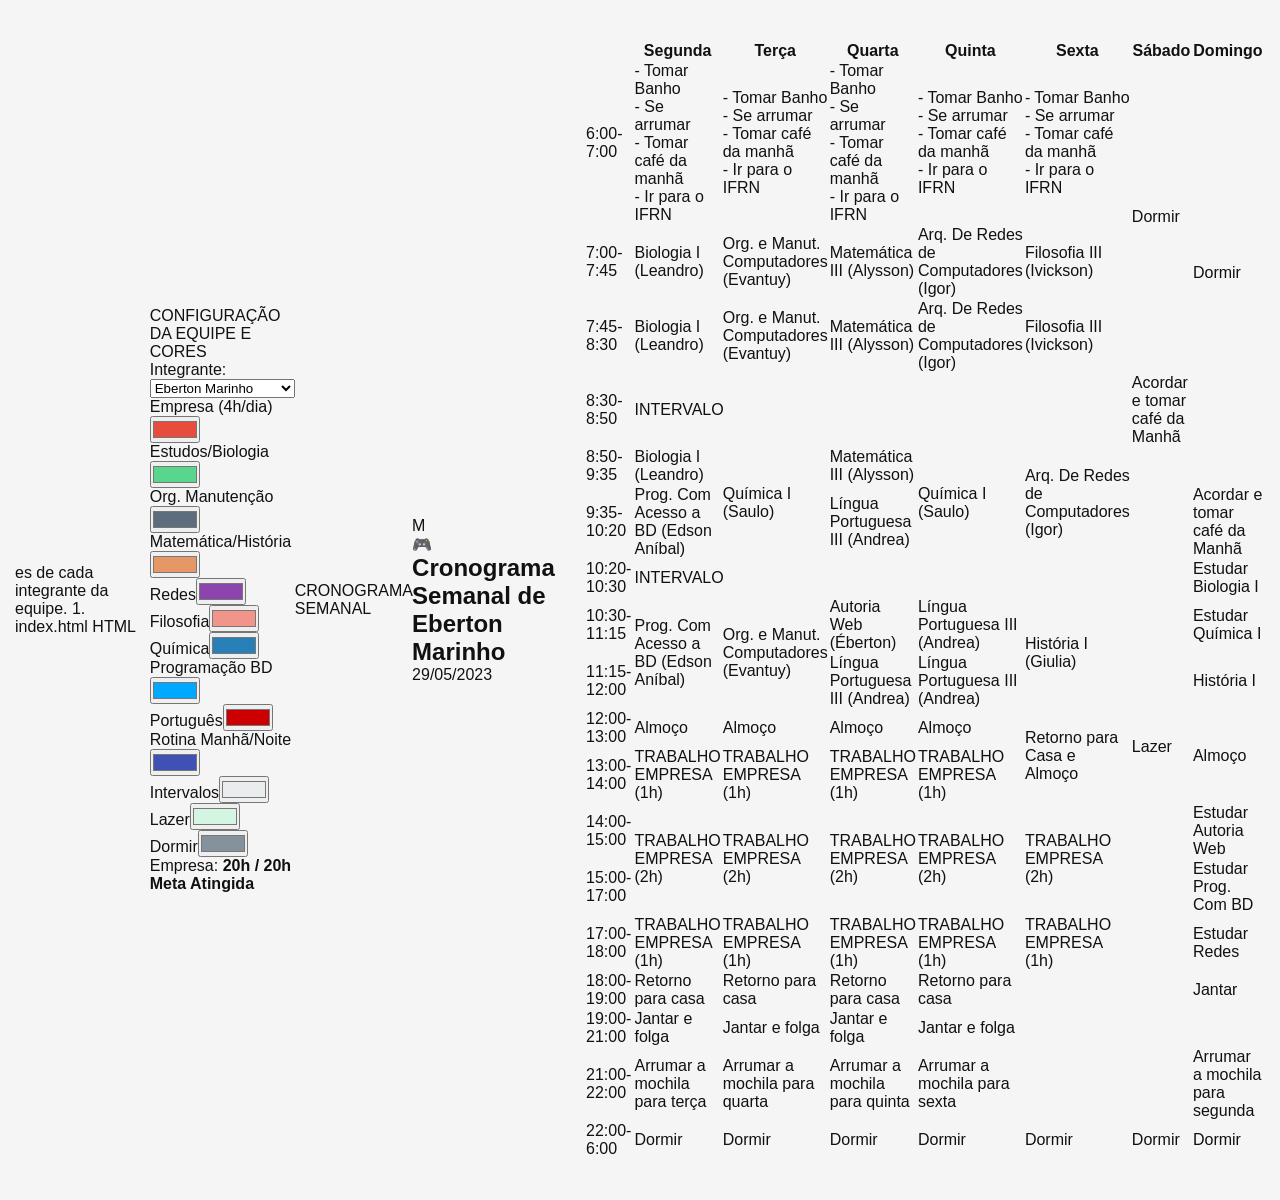
<file: index.html>
es de cada integrante da equipe.

1. index.html
HTML
<!DOCTYPE html>
<html lang="pt-BR">
<head>
  <meta charset="UTF-8">
  <meta name="viewport" content="width=device-width, initial-scale=1.0">
  <title>Cronograma Semanal</title>
  <link rel="stylesheet" href="style.css">
</head>
<body>

  <!-- BANNER / PAINEL DE CONTROLE DA EQUIPE -->
  <div class="team-bar">
    <div class="team-bar-title">CONFIGURAÇÃO DA EQUIPE E CORES</div>
    
    <div class="team-controls">
      <div class="control-group">
        <label for="memberSelect">Integrante:</label>
        <select id="memberSelect" onchange="changeMember()">
          <option value="eberton">Eberton Marinho</option>
          <option value="ana">Ana Silva (Empresa)</option>
          <option value="carlos">Carlos Eduardo</option>
        </select>
      </div>

      <div class="colors-wrapper" id="colorPickersContainer">
        <!-- Os seletores de cor serão gerados dinamicamente pelo JS -->
      </div>

      <div class="work-badge">
        <span>Empresa:</span>
        <strong id="workHoursCounter">20h / 20h Meta Atingida</strong>
      </div>
    </div>
  </div>

  <!-- CABEÇALHO DO CRONOGRAMA -->
  <div class="header-banner">
    CRONOGRAMA SEMANAL
  </div>

  <div class="user-header">
    <div class="user-avatar-container">
      <div class="avatar-circle">M</div>
      <div class="avatar-icon">🎮</div>
    </div>

    <div class="user-info-box">
      <h2 id="userNameTitle">Cronograma Semanal de Eberton Marinho</h2>
      <p id="userDateText">29/05/2023</p>
    </div>
  </div>

  <!-- TABELA DO CRONOGRAMA -->
  <div class="table-container">
    <table class="schedule-table" id="scheduleTable">
      <thead>
        <tr>
          <th style="width: 10%;"></th>
          <th style="width: 13%;">Segunda</th>
          <th style="width: 13%;">Terça</th>
          <th style="width: 13%;">Quarta</th>
          <th style="width: 13%;">Quinta</th>
          <th style="width: 13%;">Sexta</th>
          <th style="width: 12.5%;">Sábado</th>
          <th style="width: 12.5%;">Domingo</th>
        </tr>
      </thead>
      <tbody>
        <!-- 6:00 - 7:00 -->
        <tr>
          <td class="time-col">6:00-7:00</td>
          <td class="cat-rotina">- Tomar Banho<br>- Se arrumar<br>- Tomar café da manhã<br>- Ir para o IFRN</td>
          <td class="cat-rotina">- Tomar Banho<br>- Se arrumar<br>- Tomar café da manhã<br>- Ir para o IFRN</td>
          <td class="cat-rotina">- Tomar Banho<br>- Se arrumar<br>- Tomar café da manhã<br>- Ir para o IFRN</td>
          <td class="cat-rotina">- Tomar Banho<br>- Se arrumar<br>- Tomar café da manhã<br>- Ir para o IFRN</td>
          <td class="cat-rotina">- Tomar Banho<br>- Se arrumar<br>- Tomar café da manhã<br>- Ir para o IFRN</td>
          <td rowspan="3" class="cat-dormir center-text">Dormir</td>
          <td rowspan="5" class="cat-dormir center-text">Dormir</td>
        </tr>

        <!-- 7:00 - 7:45 -->
        <tr>
          <td class="time-col">7:00-7:45</td>
          <td class="cat-estudos center-text">Biologia I (Leandro)</td>
          <td class="cat-materia1 center-text">Org. e Manut. Computadores (Evantuy)</td>
          <td class="cat-materia2 center-text">Matemática III (Alysson)</td>
          <td class="cat-materia3 center-text">Arq. De Redes de Computadores (Igor)</td>
          <td class="cat-materia4 center-text">Filosofia III (Ivickson)</td>
        </tr>

        <!-- 7:45 - 8:30 -->
        <tr>
          <td class="time-col">7:45-8:30</td>
          <td class="cat-estudos center-text">Biologia I (Leandro)</td>
          <td class="cat-materia1 center-text">Org. e Manut. Computadores (Evantuy)</td>
          <td class="cat-materia2 center-text">Matemática III (Alysson)</td>
          <td class="cat-materia3 center-text">Arq. De Redes de Computadores (Igor)</td>
          <td class="cat-materia4 center-text">Filosofia III (Ivickson)</td>
        </tr>

        <!-- 8:30 - 8:50 -->
        <tr>
          <td class="time-col">8:30-8:50</td>
          <td colspan="5" class="cat-intervalo center-text">INTERVALO</td>
          <td class="cat-rotina center-text">Acordar e tomar café da Manhã</td>
        </tr>

        <!-- 8:50 - 9:35 -->
        <tr>
          <td class="time-col">8:50-9:35</td>
          <td class="cat-estudos center-text">Biologia I (Leandro)</td>
          <td class="cat-materia5 center-text" rowspan="2">Química I (Saulo)</td>
          <td class="cat-materia2 center-text">Matemática III (Alysson)</td>
          <td class="cat-materia5 center-text" rowspan="2">Química I (Saulo)</td>
          <td class="cat-materia3 center-text" rowspan="2">Arq. De Redes de Computadores (Igor)</td>
          <td rowspan="12" class="cat-lazer center-text">Lazer</td>
        </tr>

        <!-- 9:35 - 10:20 -->
        <tr>
          <td class="time-col">9:35-10:20</td>
          <td class="cat-materia6 center-text">Prog. Com Acesso a BD (Edson Aníbal)</td>
          <td class="cat-materia7 center-text">Língua Portuguesa III (Andrea)</td>
          <td class="cat-rotina center-text">Acordar e tomar café da Manhã</td>
        </tr>

        <!-- 10:20 - 10:30 -->
        <tr>
          <td class="time-col">10:20-10:30</td>
          <td colspan="5" class="cat-intervalo center-text">INTERVALO</td>
          <td class="cat-estudos">Estudar Biologia I</td>
        </tr>

        <!-- 10:30 - 11:15 -->
        <tr>
          <td class="time-col">10:30-11:15</td>
          <td class="cat-materia6 center-text" rowspan="2">Prog. Com Acesso a BD (Edson Aníbal)</td>
          <td class="cat-materia1 center-text" rowspan="2">Org. e Manut. Computadores (Evantuy)</td>
          <td class="cat-materia2 center-text">Autoria Web (Éberton)</td>
          <td class="cat-materia7 center-text">Língua Portuguesa III (Andrea)</td>
          <td class="cat-materia2 center-text" rowspan="2">História I (Giulia)</td>
          <td class="cat-estudos">Estudar Química I</td>
        </tr>

        <!-- 11:15 - 12:00 -->
        <tr>
          <td class="time-col">11:15-12:00</td>
          <td class="cat-materia7 center-text">Língua Portuguesa III (Andrea)</td>
          <td class="cat-materia7 center-text">Língua Portuguesa III (Andrea)</td>
          <td class="cat-estudos">História I</td>
        </tr>

        <!-- 12:00 - 13:00 -->
        <tr>
          <td class="time-col">12:00-13:00</td>
          <td class="cat-intervalo center-text">Almoço</td>
          <td class="cat-intervalo center-text">Almoço</td>
          <td class="cat-intervalo center-text">Almoço</td>
          <td class="cat-intervalo center-text">Almoço</td>
          <td class="cat-intervalo center-text" rowspan="2">Retorno para Casa e Almoço</td>
          <td class="cat-intervalo center-text" rowspan="2">Almoço</td>
        </tr>

        <!-- 13:00 - 14:00 -->
        <tr>
          <td class="time-col">13:00-14:00</td>
          <td class="cat-trabalho center-text">TRABALHO EMPRESA (1h)</td>
          <td class="cat-trabalho center-text">TRABALHO EMPRESA (1h)</td>
          <td class="cat-trabalho center-text">TRABALHO EMPRESA (1h)</td>
          <td class="cat-trabalho center-text">TRABALHO EMPRESA (1h)</td>
        </tr>

        <!-- 14:00 - 15:00 -->
        <tr>
          <td class="time-col">14:00-15:00</td>
          <td class="cat-trabalho center-text" rowspan="2">TRABALHO EMPRESA (2h)</td>
          <td class="cat-trabalho center-text" rowspan="2">TRABALHO EMPRESA (2h)</td>
          <td class="cat-trabalho center-text" rowspan="2">TRABALHO EMPRESA (2h)</td>
          <td class="cat-trabalho center-text" rowspan="2">TRABALHO EMPRESA (2h)</td>
          <td class="cat-trabalho center-text" rowspan="2">TRABALHO EMPRESA (2h)</td>
          <td class="cat-estudos">Estudar Autoria Web</td>
        </tr>

        <!-- 15:00 - 17:00 -->
        <tr>
          <td class="time-col">15:00-17:00</td>
          <td class="cat-estudos">Estudar Prog. Com BD</td>
        </tr>

        <!-- 17:00 - 18:00 -->
        <tr>
          <td class="time-col">17:00-18:00</td>
          <td class="cat-trabalho center-text">TRABALHO EMPRESA (1h)</td>
          <td class="cat-trabalho center-text">TRABALHO EMPRESA (1h)</td>
          <td class="cat-trabalho center-text">TRABALHO EMPRESA (1h)</td>
          <td class="cat-trabalho center-text">TRABALHO EMPRESA (1h)</td>
          <td class="cat-trabalho center-text">TRABALHO EMPRESA (1h)</td>
          <td class="cat-estudos">Estudar Redes</td>
        </tr>

        <!-- 18:00 - 19:00 -->
        <tr>
          <td class="time-col">18:00-19:00</td>
          <td class="cat-rotina">Retorno para casa</td>
          <td class="cat-rotina">Retorno para casa</td>
          <td class="cat-rotina">Retorno para casa</td>
          <td class="cat-rotina">Retorno para casa</td>
          <td></td>
          <td class="cat-intervalo">Jantar</td>
        </tr>

        <!-- 19:00 - 21:00 -->
        <tr>
          <td class="time-col">19:00-21:00</td>
          <td class="cat-lazer">Jantar e folga</td>
          <td class="cat-lazer">Jantar e folga</td>
          <td class="cat-lazer">Jantar e folga</td>
          <td class="cat-lazer">Jantar e folga</td>
          <td></td>
          <td></td>
        </tr>

        <!-- 21:00 - 22:00 -->
        <tr>
          <td class="time-col">21:00-22:00</td>
          <td class="cat-rotina">Arrumar a mochila para terça</td>
          <td class="cat-rotina">Arrumar a mochila para quarta</td>
          <td class="cat-rotina">Arrumar a mochila para quinta</td>
          <td class="cat-rotina">Arrumar a mochila para sexta</td>
          <td></td>
          <td></td>
          <td class="cat-rotina">Arrumar a mochila para segunda</td>
        </tr>

        <!-- 22:00 - 6:00 -->
        <tr>
          <td class="time-col">22:00-6:00</td>
          <td class="cat-dormir center-text">Dormir</td>
          <td class="cat-dormir center-text">Dormir</td>
          <td class="cat-dormir center-text">Dormir</td>
          <td class="cat-dormir center-text">Dormir</td>
          <td class="cat-dormir center-text">Dormir</td>
          <td class="cat-dormir center-text">Dormir</td>
          <td class="cat-dormir center-text">Dormir</td>
        </tr>
      </tbody>
    </table>
  </div>

  <script>
    // Estrutura de dados dos integrantes e suas cores por categoria
    const membersData = {
      eberton: {
        name: "Cronograma Semanal de Eberton Marinho",
        date: "29/05/2023",
        avatarLetter: "M",
        avatarIcon: "🎮",
        colors: {
          trabalho: "#e74c3c",   // Vermelho (Trabalho Empresa - 20h)
          estudos: "#58d68d",    // Verde Biologia/Estudos
          materia1: "#5d6d7e",   // Org. e Manut.
          materia2: "#e59866",   // Matemática / Autoria Web / História
          materia3: "#8e44ad",   // Arq. Redes
          materia4: "#f1948a",   // Filosofia
          materia5: "#2980b9",   // Química
          materia6: "#00a8ff",   // Prog. BD
          materia7: "#cc0000",   // Português
          rotina: "#3f51b5",     // Rotina Manhã (Azul)
          intervalo: "#eaeded",  // Intervalos / Almoço
          lazer: "#d5f5e3",      // Lazer Sábado
          dormir: "#85929e"      // Dormir
        }
      },
      ana: {
        name: "Cronograma Semanal de Ana Silva",
        date: "01/06/2023",
        avatarLetter: "A",
        avatarIcon: "💼",
        colors: {
          trabalho: "#ff6b6b",
          estudos: "#4ecdc4",
          materia1: "#45b7d1",
          materia2: "#f7d794",
          materia3: "#778beb",
          materia4: "#cf6a87",
          materia5: "#63cdda",
          materia6: "#786fa6",
          materia7: "#e77f67",
          rotina: "#546de5",
          intervalo: "#f8a5c2",
          lazer: "#63cdda",
          dormir: "#574b90"
        }
      },
      carlos: {
        name: "Cronograma Semanal de Carlos Eduardo",
        date: "05/06/2023",
        avatarLetter: "C",
        avatarIcon: "💻",
        colors: {
          trabalho: "#d35400",
          estudos: "#27ae60",
          materia1: "#7f8c8d",
          materia2: "#f39c12",
          materia3: "#16a085",
          materia4: "#c0392b",
          materia5: "#2980b9",
          materia6: "#8e44ad",
          materia7: "#b71540",
          rotina: "#1e3799",
          intervalo: "#f6b93b",
          lazer: "#78e08f",
          dormir: "#4a69bd"
        }
      }
    };

    const categoryLabels = {
      trabalho: "Empresa (4h/dia)",
      estudos: "Estudos/Biologia",
      materia1: "Org. Manutenção",
      materia2: "Matemática/História",
      materia3: "Redes",
      materia4: "Filosofia",
      materia5: "Química",
      materia6: "Programação BD",
      materia7: "Português",
      rotina: "Rotina Manhã/Noite",
      intervalo: "Intervalos",
      lazer: "Lazer",
      dormir: "Dormir"
    };

    let currentMemberKey = "eberton";

    function updateColorsCSS() {
      const colors = membersData[currentMemberKey].colors;
      for (const [cat, color] of Object.entries(colors)) {
        document.documentElement.style.setProperty(`--bg-${cat}`, color);
      }
    }

    function renderColorPickers() {
      const container = document.getElementById("colorPickersContainer");
      container.innerHTML = "";
      const colors = membersData[currentMemberKey].colors;

      for (const [cat, color] of Object.entries(colors)) {
        const item = document.createElement("div");
        item.className = "color-picker-item";

        const label = document.createElement("label");
        label.textContent = categoryLabels[cat] || cat;

        const input = document.createElement("input");
        input.type = "color";
        input.value = color;
        input.oninput = (e) => {
          membersData[currentMemberKey].colors[cat] = e.target.value;
          updateColorsCSS();
        };

        item.appendChild(label);
        item.appendChild(input);
        container.appendChild(item);
      }
    }

    function changeMember() {
      const select = document.getElementById("memberSelect");
      currentMemberKey = select.value;
      const member = membersData[currentMemberKey];

      document.getElementById("userNameTitle").textContent = member.name;
      document.getElementById("userDateText").textContent = member.date;
      document.querySelector(".avatar-circle").textContent = member.avatarLetter;
      document.querySelector(".avatar-icon").textContent = member.avatarIcon;

      updateColorsCSS();
      renderColorPickers();
    }

    // Inicialização
    updateColorsCSS();
    renderColorPickers();
  </script>

</body>
</html>
</file>
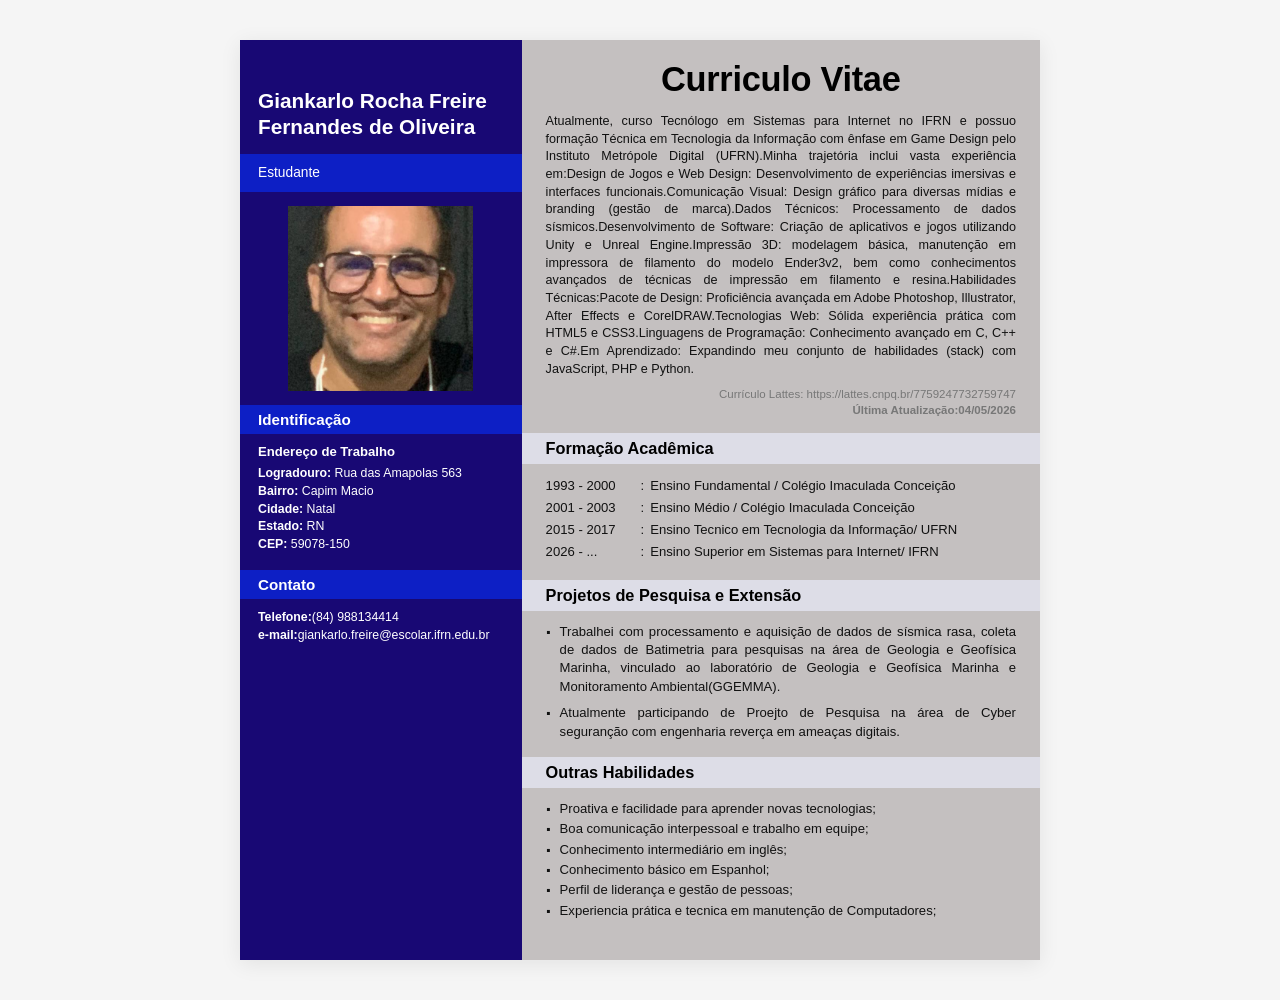
<file: curriculo.html>
<!DOCTYPE html>
<html lang="pt-BR">
<head>
  <meta charset="UTF-8">
  <meta name="viewport" content="width=device-width, initial-scale=1.0">
  <title>Currículo Vitae</title>
  <link rel="stylesheet" href="style.css">
</head>
<body>
  <div class="curriculo-container">

    <aside class="sidebar">

      <!-- nome -->
      <div class="sidebar-header">
        <h1 class="nome"><br>Giankarlo Rocha Freire Fernandes de Oliveira</h1>
      </div>

      <!-- area de Formação -->
      <div class="sidebar-faixa-subtitulo">
        <p class="cargo">Estudante</p>
      </div>

      <!-- foto de Perfil -->
      <div class="sidebar-foto-area">
        <img src="22.jpg" alt="Foto de perfil" class="foto-perfil" onerror="this.style.display='none'; document.getElementById('foto-placeholder').style.display='flex';">
        <div id="foto-placeholder" class="foto-placeholder" style="display: none;">
          <span>Inserir Foto</span>
        </div>
      </div>

      <!-- identificação -->
      <section class="sidebar-secao">
        <div class="sidebar-faixa-secao">
          <h2>Identificação</h2>
        </div>
        <div class="sidebar-conteudo-secao">
          <p class="subtitulo-secao">Endereço de Trabalho</p>
          <ul class="dados-lista">
            <li><strong>Logradouro:</strong> Rua das Amapolas 563</li>
            <li><strong>Bairro:</strong> Capim Macio</li>
            <li><strong>Cidade:</strong> Natal</li>
            <li><strong>Estado:</strong> RN</li>
            <li><strong>CEP:</strong> 59078-150</li>
          </ul>
        </div>
      </section>

      <!-- contato -->
      <section class="sidebar-secao">
        <div class="sidebar-faixa-secao">
          <h2>Contato</h2>
        </div>
        <div class="sidebar-conteudo-secao">
          <ul class="dados-lista">
            <li><strong>Telefone:</strong>(84) 988134414 </li>
            <li><strong>e-mail:</strong>giankarlo.freire@escolar.ifrn.edu.br</li>
          </ul>
        </div>
      </section>

    </aside>

    <main class="conteudo-principal">

      <header class="topo-conteudo">
        <h1 class="titulo-curriculo">Curriculo Vitae</h1>


        <p class="resumo-texto">
            Atualmente, curso Tecnólogo em Sistemas para Internet no IFRN e possuo formação Técnica em Tecnologia da Informação com ênfase em Game Design pelo Instituto Metrópole Digital (UFRN).Minha trajetória inclui vasta experiência em:Design de Jogos e Web Design: Desenvolvimento de experiências imersivas e interfaces funcionais.Comunicação Visual: Design gráfico para diversas mídias e branding (gestão de marca).Dados Técnicos: Processamento de dados sísmicos.Desenvolvimento de Software: Criação de aplicativos e jogos utilizando Unity e Unreal Engine.Impressão 3D: modelagem básica, manutenção em impressora de filamento do modelo Ender3v2, bem como conhecimentos avançados de técnicas de impressão em filamento e resina.Habilidades Técnicas:Pacote de Design: Proficiência avançada em Adobe Photoshop, Illustrator, After Effects e CorelDRAW.Tecnologias Web: Sólida experiência prática com HTML5 e CSS3.Linguagens de Programação: Conhecimento avançado em C, C++ e C#.Em Aprendizado: Expandindo meu conjunto de habilidades (stack) com JavaScript, PHP e Python.
        </p>

        <div class="metadados-topo">
          <p class="link-lattes">Currículo Lattes: <a href="https://lattes.cnpq.br/7759247732759747" target="_blank">https://lattes.cnpq.br/7759247732759747</a></p>
          <p class="data-atualizacao">Última Atualização:04/05/2026</p>
        </div>
      </header>

      <section class="secao-principal">
        <div class="faixa-secao-principal">
          <h2>Formação Acadêmica</h2>
        </div>
        <div class="conteudo-secao-principal">
          <div class="item-cronologico">
            <span class="periodo">1993 - 2000</span>
            <span class="separador">:</span>
            <span class="instituicao">Ensino Fundamental / Colégio Imaculada Conceição</span>
          </div>
          <div class="item-cronologico">
            <span class="periodo">2001 - 2003</span>
            <span class="separador">:</span>
            <span class="instituicao">Ensino Médio / Colégio Imaculada Conceição</span>
          </div>
          <div class="item-cronologico">
            <span class="periodo">2015 - 2017</span>
            <span class="separador">:</span>
            <span class="instituicao">Ensino Tecnico em Tecnologia da Informação/ UFRN</span>
          </div>
          <div class="item-cronologico">
            <span class="periodo">2026 - ...</span>
            <span class="separador">:</span>
            <span class="instituicao">Ensino Superior em Sistemas para Internet/ IFRN</span>
          </div>
        </div>
      </section>

      <section class="secao-principal">
        <div class="faixa-secao-principal">
          <h2>Projetos de Pesquisa e Extensão</h2>
        </div>
        <div class="conteudo-secao-principal">
          <ul class="lista-topicos">
            <li>
                Trabalhei com processamento e aquisição de dados de sísmica rasa, coleta de dados de Batimetria para pesquisas na área de Geologia e Geofísica Marinha, vinculado ao laboratório de Geologia e Geofísica Marinha e Monitoramento Ambiental(GGEMMA).
            </li>
            <li>
              Atualmente participando de Proejto de Pesquisa na área de Cyber seguranção com engenharia reverça em ameaças digitais.
            </li>
          </ul>
        </div>
      </section>

      <section class="secao-principal">
        <div class="faixa-secao-principal">
          <h2>Outras Habilidades</h2>
        </div>
        <div class="conteudo-secao-principal">
          <ul class="lista-topicos lista-habilidades">
            <li>Proativa e facilidade para aprender novas tecnologias;</li>
            <li>Boa comunicação interpessoal e trabalho em equipe;</li>
            <li>Conhecimento intermediário em inglês;</li>
            <li>Conhecimento básico em Espanhol;</li>
            <li>Perfil de liderança e gestão de pessoas;</li>
            <li>Experiencia prática e tecnica em manutenção de Computadores;</li>
          </ul>
        </div>
      </section>

    </main>

  </div>

</body>
</html>
</file>
<file: style.css>
:root {
  /* arra Lateral */
  --cor-sidebar: #180874;
  --cor-sidebar-faixa: #0d1fc5;
  --cor-texto-sidebar: #ffffff;

  /* coluna Principal */
  --cor-fundo-conteudo: #c4c0c0;
  --cor-faixa-secao: #dddde7;
  --cor-titulo-principal: #000000;
  --cor-texto-principal: #111111;
  --cor-metadados: #777777;

  /* fundo da Página */
  --cor-fundo-pagina: #f5f5f5;
  --sombra-card: 0 4px 20px rgba(0, 0, 0, 0.08);

  /* tipografia */
  --fonte-padrao: "Segoe UI", Arial, Helvetica, sans-serif;
}

* {
  margin: 0;
  padding: 0;
  box-sizing: border-box;
}

body {
  font-family: var(--fonte-padrao);
  background-color: var(--cor-fundo-pagina);
  color: var(--cor-texto-principal);
  display: flex;
  justify-content: center;
  align-items: center;
  min-height: 100vh;
  padding: 40px 15px;
}

.curriculo-container {
  width: 100%;
  max-width: 800px;
  background-color: var(--cor-fundo-conteudo);
  display: flex;
  flex-direction: row;
  box-shadow: var(--sombra-card);
  align-items: stretch;
}

.sidebar {
  width: 35.2%;
  min-width: 250px;
  background-color: var(--cor-sidebar);
  color: var(--cor-texto-sidebar);
  display: flex;
  flex-direction: column;
  padding-bottom: 24px;
}

/* nome */
.sidebar-header {
  padding: 22px 18px 14px 18px;
}

.sidebar-header .nome {
  font-size: 1.3rem;
  font-weight: 700;
  line-height: 1.25;
  color: var(--cor-texto-sidebar);
}

/* cargo */
.sidebar-faixa-subtitulo {
  background-color: var(--cor-sidebar-faixa);
  padding: 10px 18px;
}

.sidebar-faixa-subtitulo .cargo {
  font-size: 0.86rem;
  font-weight: 500;
  line-height: 1.3;
  color: var(--cor-texto-sidebar);
}

/* foto de Perfil */
.sidebar-foto-area {
  padding: 14px 18px;
  display: flex;
  justify-content: center;
  align-items: center;
}

.foto-perfil {
  width: 100%;
  max-width: 185px;
  aspect-ratio: 1 / 1;
  object-fit: cover;
  display: block;
  background-color: #e0e0e0;
}

/* placeholder */
.foto-placeholder {
  width: 100%;
  max-width: 185px;
  aspect-ratio: 1 / 1;
  background-color: rgba(255, 255, 255, 0.15);
  border: 2px dashed rgba(255, 255, 255, 0.4);
  display: flex;
  align-items: center;
  justify-content: center;
  color: #ffffff;
  font-size: 0.85rem;
  text-align: center;
}

/* barra Lateral */
.sidebar-secao {
  display: flex;
  flex-direction: column;
}

.sidebar-faixa-secao {
  background-color: var(--cor-sidebar-faixa);
  padding: 6px 18px;
}

.sidebar-faixa-secao h2 {
  font-size: 0.95rem;
  font-weight: 700;
  color: var(--cor-texto-sidebar);
}

.sidebar-conteudo-secao {
  padding: 10px 18px 16px 18px;
}

.subtitulo-secao {
  font-size: 0.82rem;
  font-weight: 700;
  margin-bottom: 6px;
  color: var(--cor-texto-sidebar);
}

.dados-lista {
  list-style: none;
}

.dados-lista li {
  font-size: 0.77rem;
  line-height: 1.45;
  color: var(--cor-texto-sidebar);
}

.dados-lista li strong {
  font-weight: 600;
}

.conteudo-principal {
  width: 64.8%;
  background-color: var(--cor-fundo-conteudo);
  display: flex;
  flex-direction: column;
  padding-bottom: 24px;
}

/* cabeçalho do Conteúdo */
.topo-conteudo {
  display: flex;
  flex-direction: column;
}

.titulo-curriculo {
  text-align: center;
  font-size: 2.15rem;
  font-weight: 700;
  color: var(--cor-titulo-principal);
  margin-top: 20px;
  margin-bottom: 14px;
  letter-spacing: -0.3px;
}

.resumo-texto {
  padding: 0 24px;
  font-size: 0.79rem;
  line-height: 1.4;
  color: var(--cor-texto-principal);
  text-align: justify;
}

/* metadados */
.metadados-topo {
  padding: 8px 24px 14px 24px;
  text-align: right;
  font-size: 0.72rem;
  line-height: 1.4;
  color: var(--cor-metadados);
}

.metadados-topo a {
  color: var(--cor-metadados);
  text-decoration: none;
}

.metadados-topo a:hover {
  text-decoration: underline;
}

.data-atualizacao {
  font-weight: 700;
}

/* seções de Conteúdo */
.secao-principal {
  display: flex;
  flex-direction: column;
}

.faixa-secao-principal {
  background-color: var(--cor-faixa-secao);
  padding: 6px 24px;
}

.faixa-secao-principal h2 {
  font-size: 1.02rem;
  font-weight: 700;
  color: var(--cor-titulo-principal);
}

.conteudo-secao-principal {
  padding: 12px 24px 16px 24px;
}

/* itens */
.item-cronologico {
  display: flex;
  font-size: 0.82rem;
  line-height: 1.45;
  margin-bottom: 3px;
}

.item-cronologico .periodo {
  font-weight: 400;
  min-width: 95px;
}

.item-cronologico .separador {
  margin-right: 6px;
}

.item-cronologico .instituicao {
  font-weight: 400;
}

/* projetos e Habilidades */
.lista-topicos {
  list-style: none;
}

.lista-topicos li {
  position: relative;
  padding-left: 14px;
  font-size: 0.82rem;
  line-height: 1.4;
  color: var(--cor-texto-principal);
  margin-bottom: 8px;
  text-align: justify;
}

.lista-topicos li:last-child {
  margin-bottom: 0;
}

/* marcador centralizado */
.lista-topicos li::before {
  content: "·";
  position: absolute;
  left: 0;
  top: -1px;
  font-size: 1.3rem;
  font-weight: 700;
  line-height: 1;
  color: var(--cor-texto-principal);
}

.lista-habilidades li {
  margin-bottom: 2px;
  text-align: left;
}


@media (max-width: 768px) {
  body {
    padding: 10px;
  }

  .curriculo-container {
    flex-direction: column;
    max-width: 100%;
  }

  .sidebar {
    width: 100%;
    padding-bottom: 16px;
  }

  .conteudo-principal {
    width: 100%;
    padding-bottom: 16px;
  }

  .resumo-texto,
  .metadados-topo,
  .faixa-secao-principal,
  .conteudo-secao-principal {
    padding-left: 18px;
    padding-right: 18px;
  }
}


@media print {
  body {
    background-color: #ffffff;
    padding: 0;
    margin: 0;
  }

  .curriculo-container {
    box-shadow: none;
    max-width: 100%;
    min-height: auto;
  }


  * {
    -webkit-print-color-adjust: exact !important;
    print-color-adjust: exact !important;
  }
}
</file>
